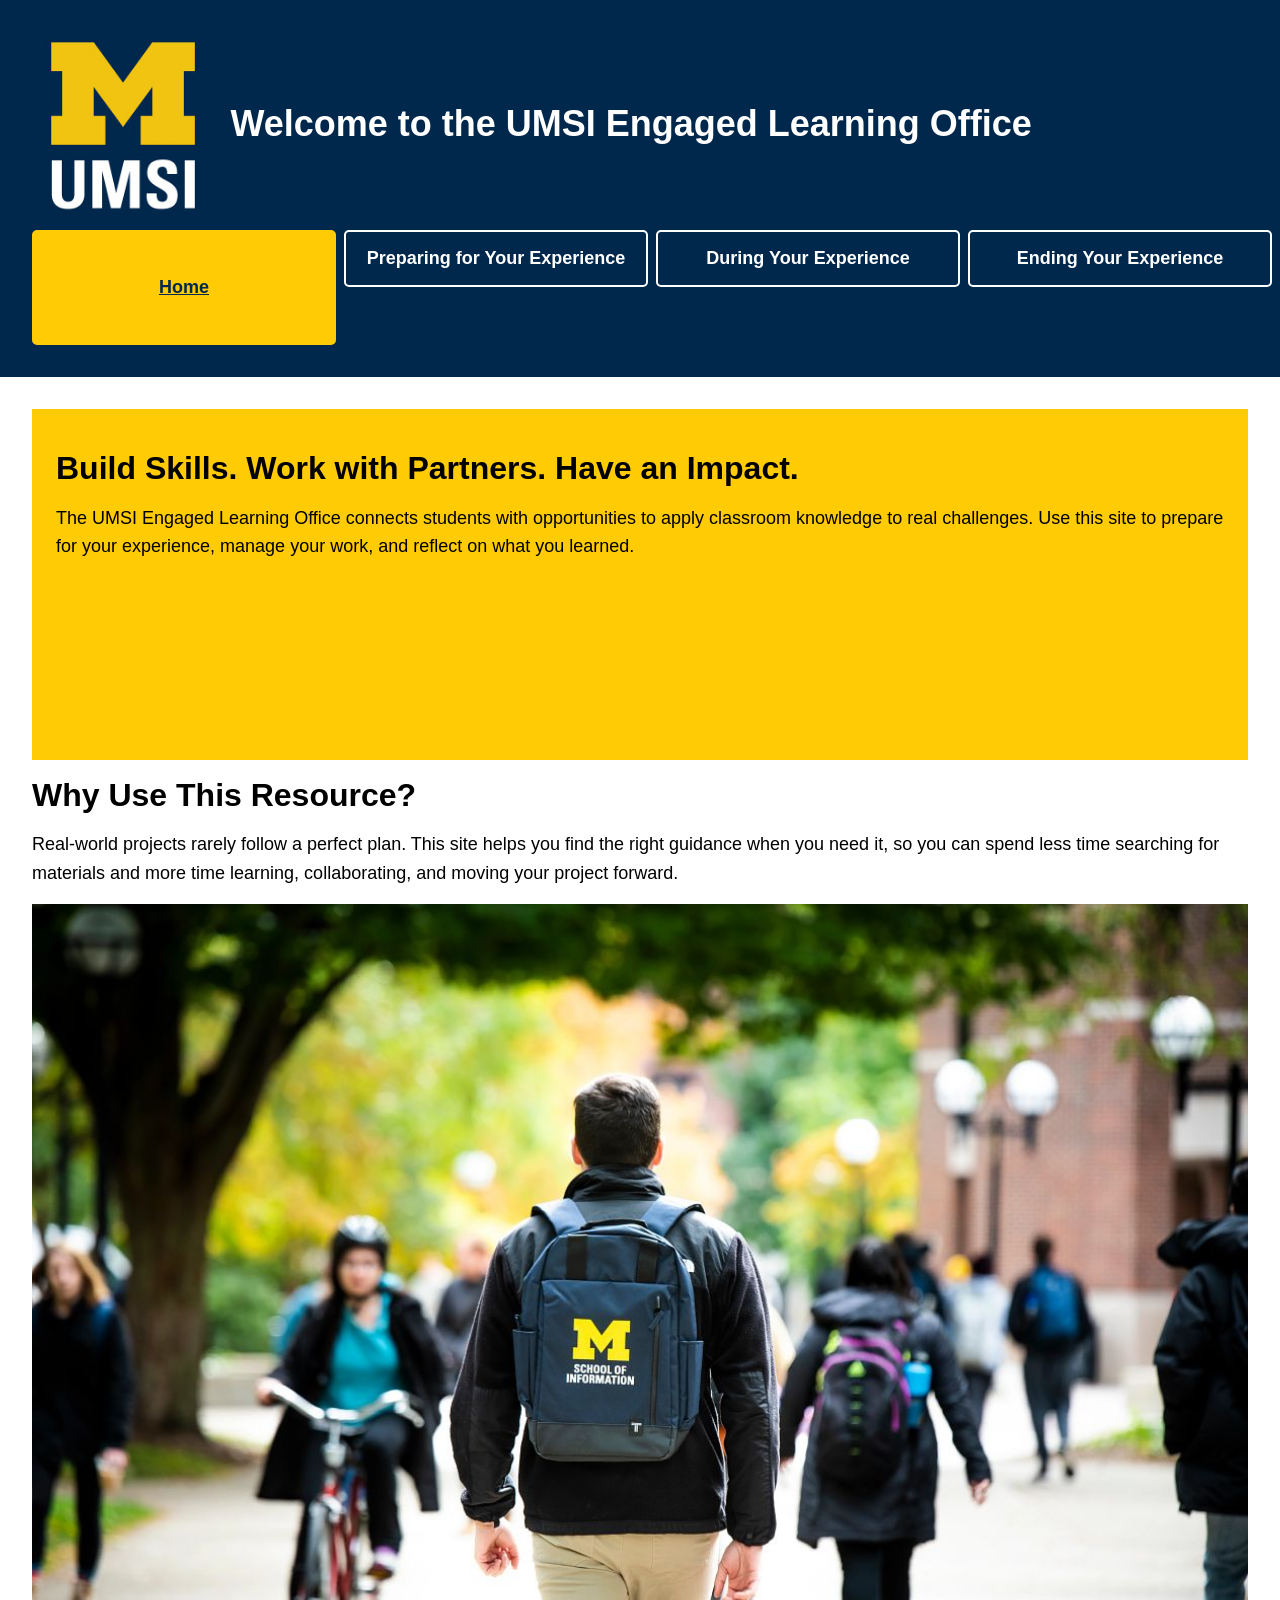
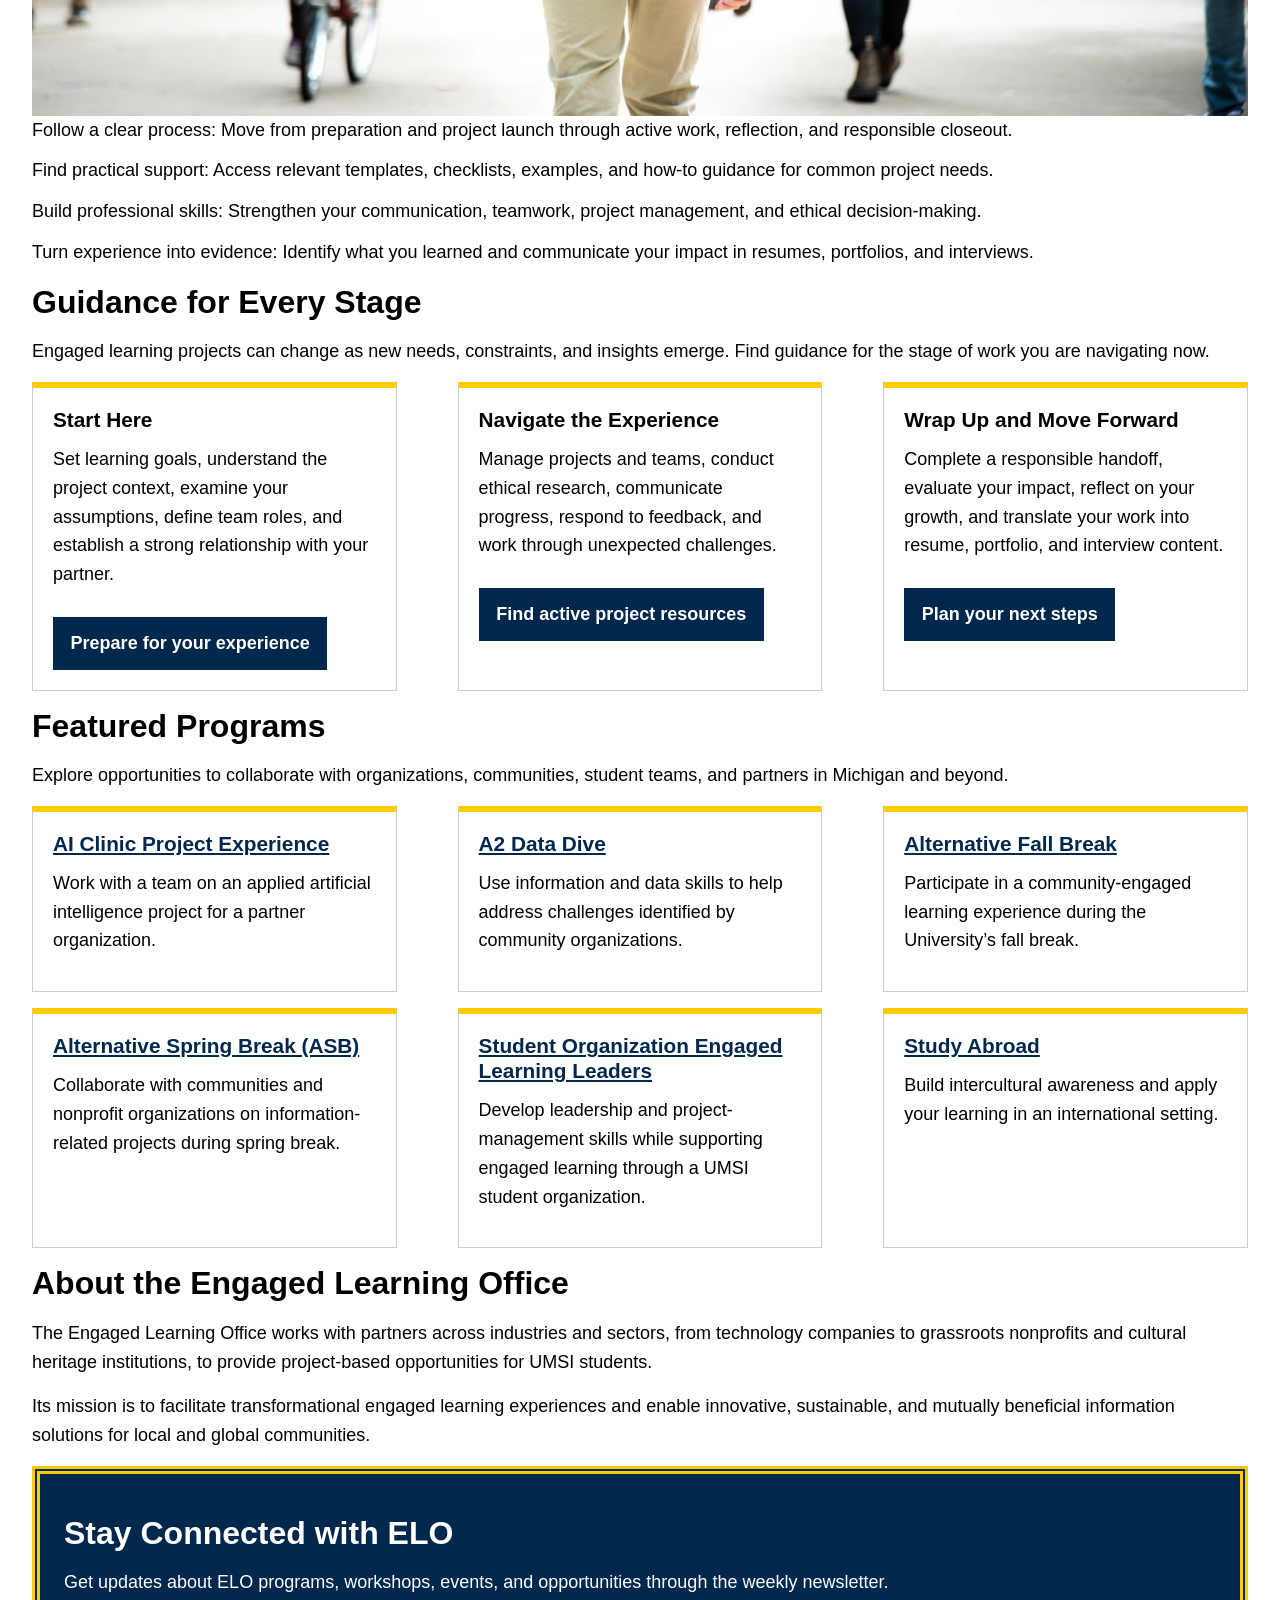
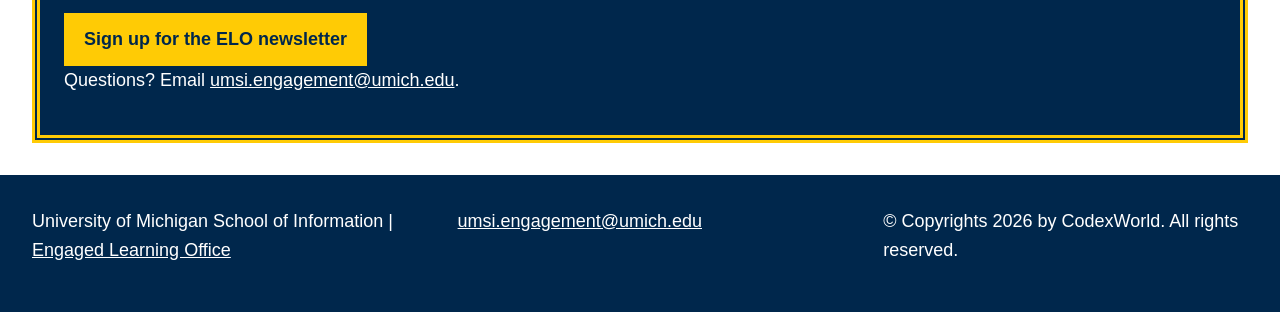
<file: index.html>
<!DOCTYPE html>
<html lang="en">
<head>
    <meta charset="UTF-8">
    <meta name="viewport" content="width=device-width, initial-scale=1.0">
    <title>Welcome to the UMSI Engaged Learning Office | UMSI</title>
    <meta name="description" content="Resources to prepare for, manage, and reflect on your UMSI engaged learning experience.">
    <link rel="stylesheet" href="css/html5reset.css">
    <link rel="stylesheet" href="css/style.css">

</head>
<body>

    <header>
    <a class="skip-link" href="#main">Skip to Main Content</a>
    <img class="logo" src="images/UMSI_signature_vertical_informal_solidblue.jpg" alt="University of Michigan School of Information (UMSI) logo" width="400" height="400">
    <nav aria-label="Main navigation">
      <ul>
        <li><a href="index.html" class="active">Home</a></li>
        <li><a href="prep.html">Preparing for Your Experience</a></li>
        <li><a href="during.html">During Your Experience</a></li>
        <li><a href="ending.html">Ending Your Experience</a></li>
      </ul>
    </nav>
    <h1>Welcome to the UMSI Engaged Learning Office</h1>
  </header>
    <main id="main" tabindex="-1">
<section class="hero">
      <h2>Build Skills. Work with Partners. Have an Impact.</h2>
      <p>
       The UMSI Engaged Learning Office connects students with opportunities to apply classroom knowledge to real challenges. Use this site to prepare for your experience, manage your work, and reflect on what you learned.
      </p>

      <iframe src="https://www.youtube.com/embed/81ZO9RfIJEQ?si=tBp82YWZMl1u7CVS" title="YouTube video player" allow="accelerometer; autoplay; clipboard-write; encrypted-media; gyroscope; picture-in-picture; web-share" referrerpolicy="strict-origin-when-cross-origin" allowfullscreen></iframe>
         <!-- Note: this iframe might cause an Axe ARIA error - that's not on you that's on YouTube! -->
    </section>

<section>
    <h2>Why Use This Resource?</h2>

    <p>Real-world projects rarely follow a perfect plan. This site helps you find the right guidance when you need it, so you can spend less time searching for materials and more time learning, collaborating, and moving your project forward.</p>
    <div class="zoom">
    <img src="images/UMSI_CampusFall_UMSIBackpack_02.jpg" alt="A student wearing a UMSI backpack walks down a tree-lined campus path in fall.">
    </div>
    <ul>
        <li><strong>Follow a clear process:</strong> Move from preparation and project launch through active work, reflection, and responsible closeout.</li>
        <li><strong>Find practical support:</strong> Access relevant templates, checklists, examples, and how-to guidance for common project needs.</li>
        <li><strong>Build professional skills:</strong> Strengthen your communication, teamwork, project management, and ethical decision-making.</li>
        <li><strong>Turn experience into evidence:</strong> Identify what you learned and communicate your impact in resumes, portfolios, and interviews.</li>
    </ul>
</section>

 <section>
    <h2>Guidance for Every Stage</h2>
    <p>Engaged learning projects can change as new needs, constraints, and insights emerge. Find guidance for the stage of work you are navigating <strong>now.</strong></p>
    <div class="card-grid">
<article>
      <h3>Start Here</h3>
      <p>Set learning goals, understand the project context, examine your assumptions, define team roles, and establish a strong relationship with your partner.</p>
      <a class="button" href="prep.html">Prepare for your experience</a>
    </article>

    <article>
      <h3>Navigate the Experience</h3>
      <p>Manage projects and teams, conduct ethical research, communicate progress, respond to feedback, and work through unexpected challenges.</p>
      <a class="button" href="during.html">Find active project resources</a>
    </article>

    <article>
      <h3>Wrap Up and Move Forward</h3>
      <p>Complete a responsible handoff, evaluate your impact, reflect on your growth, and translate your work into resume, portfolio, and interview content.</p>
      <a class="button" href="ending.html">Plan your next steps</a>
    </article>
</div>
</section>

   <section>
    <h2>Featured Programs</h2>
    <p>Explore opportunities to collaborate with organizations, communities, student teams, and partners in Michigan and beyond.</p>
    <div class="card-grid card-grid-compact">
<article>
    <h3><a href="https://mcompass.umich.edu/_portal/tds-program-brochure?programid=12810">AI Clinic Project Experience</a></h3>
    <p>Work with a team on an applied artificial intelligence project for a partner organization.</p>
    </article>

    <article>
    <h3><a href="https://mcompass.umich.edu/_portal/tds-program-brochure?programid=12556">A2 Data Dive</a></h3>
    <p>Use information and data skills to help address challenges identified by community organizations.</p>
    </article>

     <article>
      <h3><a href="https://mcompass.umich.edu/_portal/tds-program-brochure?programid=11297">Alternative Fall Break</a></h3>
      <p>Participate in a community-engaged learning experience during the University’s fall break.</p>
    </article>

    <article>
      <h3><a href="https://mcompass.umich.edu/_portal/tds-program-brochure?programid=10621">Alternative Spring Break (ASB)</a></h3>
       <p>Collaborate with communities and nonprofit organizations on information-related projects during spring break.</p>
    </article>

    <article>
      <h3><a href="https://mcompass.umich.edu/_portal/tds-program-brochure?programid=12294">Student Organization Engaged Learning Leaders</a></h3>
       <p>Develop leadership and project-management skills while supporting engaged learning through a UMSI student organization.</p>
    </article>

    <article>
      <h3><a href="https://www.si.umich.edu/student-life/study-abroad">Study Abroad</a></h3>
      <p>Build intercultural awareness and apply your learning in an international setting. </p>
    </article>
</div>
</section>
  <section>
    <h2>About the Engaged Learning Office</h2>
    <p>The Engaged Learning Office works with partners across industries and sectors, from technology companies to grassroots nonprofits and cultural heritage institutions, to provide project-based opportunities for UMSI students.</p>
    <p>Its mission is to facilitate transformational engaged learning experiences and enable innovative, sustainable, and mutually beneficial information solutions for local and global communities.</p>
  </section>
  <aside>
    <h2>Stay Connected with ELO</h2>
    <p>Get updates about ELO programs, workshops, events, and opportunities through the weekly newsletter.</p>
    <div>
       <a href="https://umsi.info/elo-newsletter">Sign up for the ELO newsletter</a>
    </div>
    <p>Questions? Email <a href="mailto:umsi.engagement@umich.edu">umsi.engagement@umich.edu</a>.</p>
  </aside>


        <!-- Content taken & modified from UMGPT with the prompt, "Write me a webpage of intro content to help meet the following requirements - this is for the home page": and then pasted in the client objectives & project requirements"
        UMGPT. (2026). UMGPT ( GPT-5.6 Sol September 7th version) [Large language model]. -->
    </main>
    <footer>
    <p>University of Michigan School of Information | <a href="https://www.si.umich.edu/programs/engaged-learning/about-engaged-learning-office">Engaged Learning Office</a></p>
    <address>
      <a href="mailto:umsi.engagement@umich.edu">umsi.engagement@umich.edu</a>
    </address> 
    <p>© Copyrights <span id="year"></span> by CodexWorld. All rights reserved.</p>
<script>
  document.querySelector("#year").innerHTML = new Date().getFullYear();
</script>
</body>
</html>
</file>
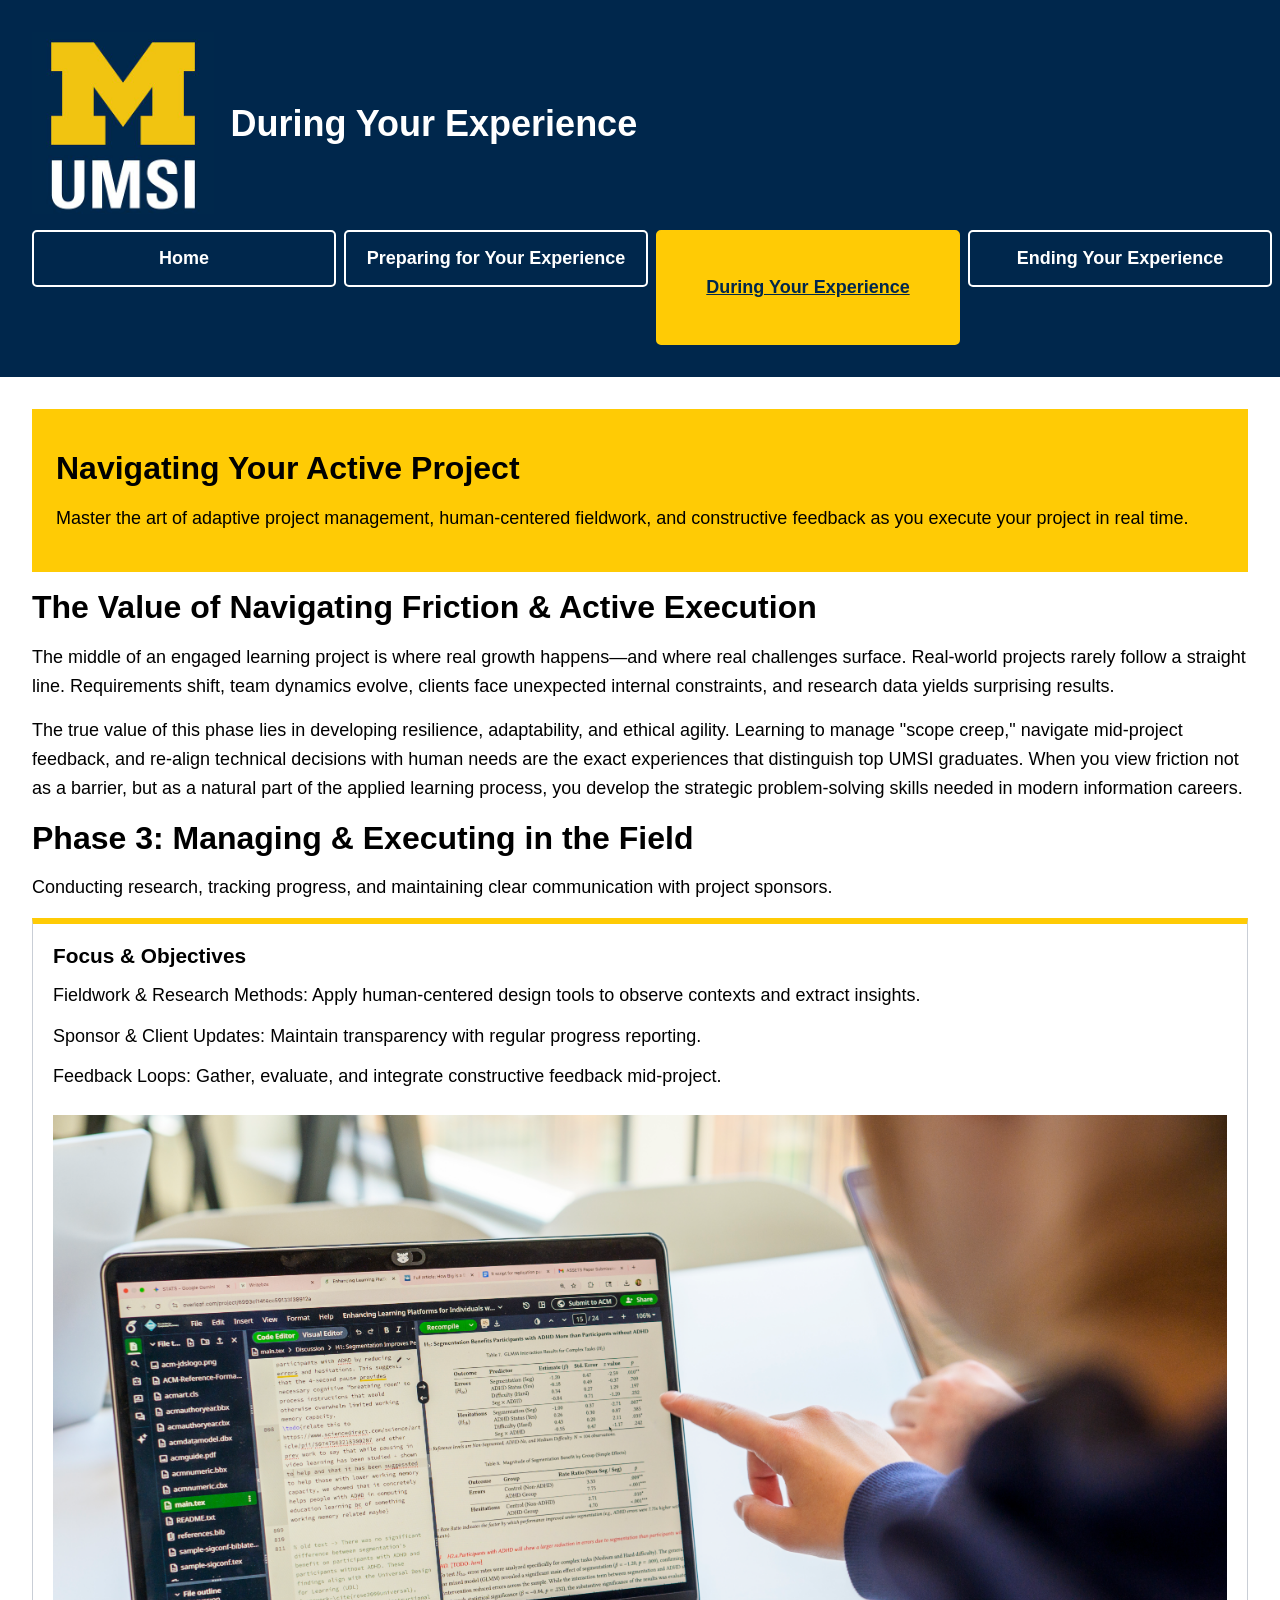
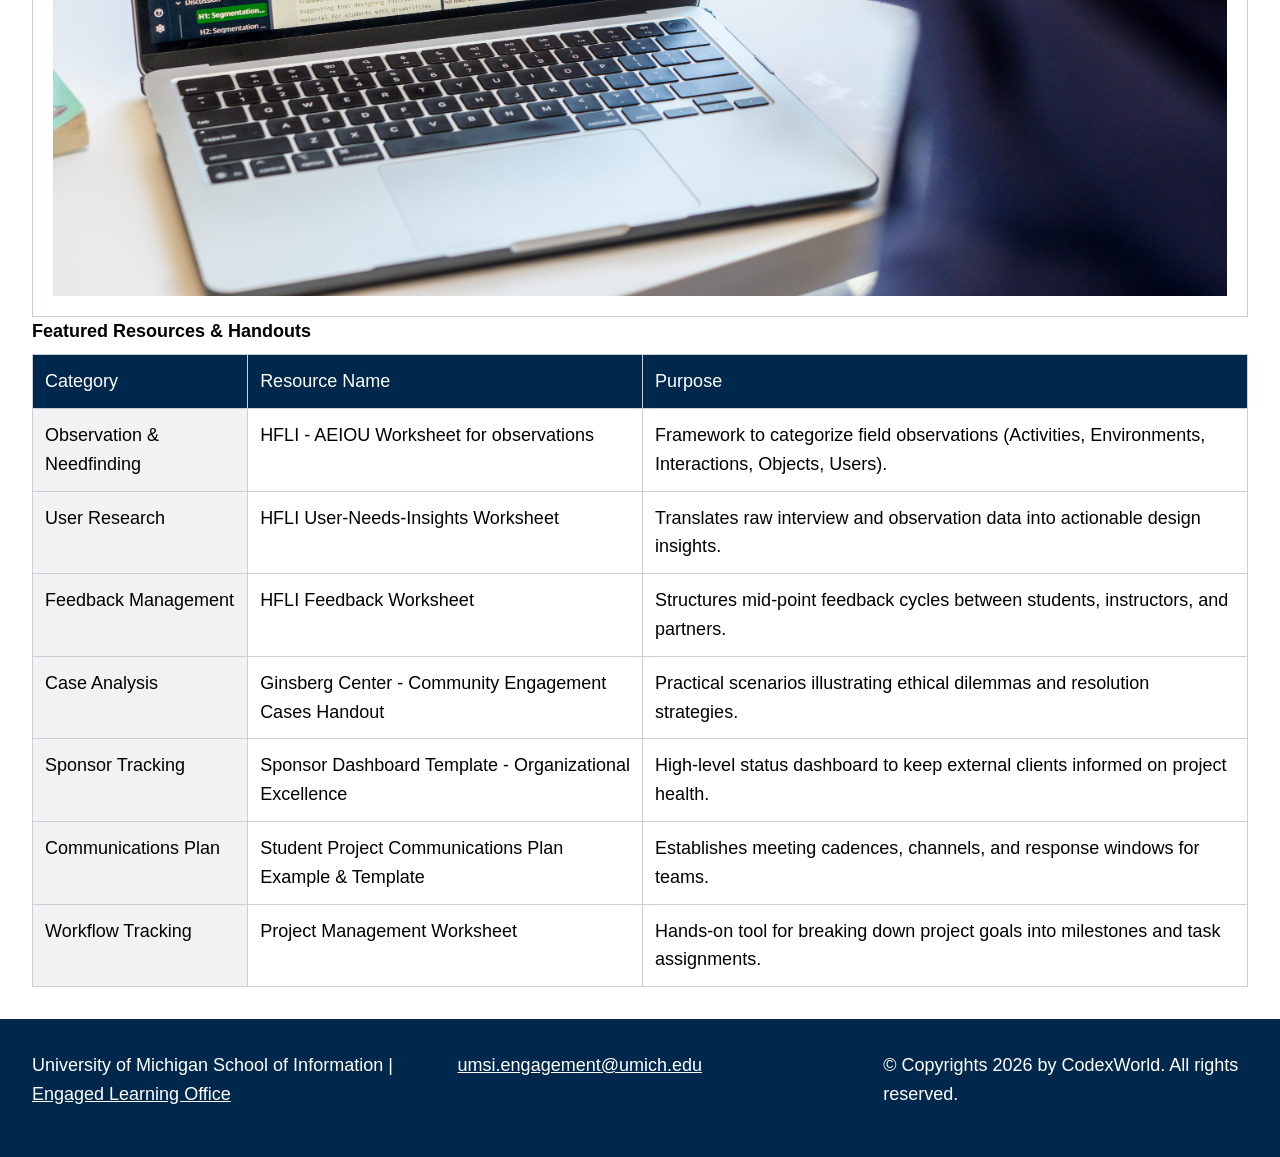
<file: during.html>
<!DOCTYPE html>
<html lang="en">
<head>
    <meta charset="UTF-8">
    <meta name="viewport" content="width=device-width, initial-scale=1.0">
    <title>During Your Experience | UMSI Engaged Learning</title>
    <meta name="description" content="Resources for fieldwork, sponsor updates, and feedback while your engaged learning project is underway.">
    <link rel="stylesheet" href="css/html5reset.css">
    <link rel="stylesheet" href="css/style.css">
    <!-- Markup adapted from the ELO content document/starter files; edited with assistance from Claude (Anthropic, 2026). Styles are in css/style.css. -->
</head>
<body>

    <header>
    <a class="skip-link" href="#main">Skip to Main Content</a>
    <img class="logo" src="images/UMSI_signature_vertical_informal_solidblue.jpg" alt="University of Michigan School of Information (UMSI) logo" width="400" height="400">
    <nav aria-label="Main navigation">
      <ul>
        <li><a href="index.html">Home</a></li>
        <li><a href="prep.html">Preparing for Your Experience</a></li>
        <li><a href="during.html" class="active">During Your Experience</a></li>
        <li><a href="ending.html">Ending Your Experience</a></li>
      </ul>
    </nav>
    <h1>During Your Experience</h1>
  </header>
<main id="main" tabindex="-1">
<section class="hero">
    <h2>Navigating Your Active Project</h2>
    <p>Master the art of adaptive project management, human-centered fieldwork, and constructive feedback as you execute your project in real time.</p>
</section> 
<section>
    <h2>The Value of Navigating Friction & Active Execution</h2>
    <p>The middle of an engaged learning project is where real growth happens—and where real challenges surface. Real-world projects rarely follow a straight line. Requirements shift, team dynamics evolve, clients face unexpected internal constraints, and research data yields surprising results.</p>
    <p>The true value of this phase lies in developing <strong>resilience, adaptability, and ethical agility</strong>. Learning to manage "scope creep," navigate mid-project feedback, and re-align technical decisions with human needs are the exact experiences that distinguish top UMSI graduates. When you view friction not as a barrier, but as a natural part of the applied learning process, you develop the strategic problem-solving skills needed in modern information careers.</p>
</section> 
<section>
    <h2>Phase 3: Managing & Executing in the Field</h2>
    <p><em>Conducting research, tracking progress, and maintaining clear communication with project sponsors.</em></p> 
    <div class="card-grid single-card">
        <article>
            <h3>Focus & Objectives</h3>
            <ul>
                <li><strong>Fieldwork & Research Methods:</strong> Apply human-centered design tools to observe contexts and extract insights.</li>
                <li><strong>Sponsor & Client Updates:</strong> Maintain transparency with regular progress reporting.</li>
                <li><strong>Feedback Loops:</strong> Gather, evaluate, and integrate constructive feedback mid-project.</li>
            </ul> 
            <img src="images/UMSI_ViewbookPHD2026_07.jpg" alt="A student points to a research paper on a laptop screen while reviewing feedback.">
        </article>
    </div>

    <div class="table-wrap" role="region" aria-label="Featured resources and handouts table" tabindex="0">
        <table>
            <caption>Featured Resources & Handouts</caption> 
            <thead>
                <tr>
                    <th scope="col">Category</th> 
                    <th scope="col">Resource Name</th>
                    <th scope="col">Purpose</th>
                </tr>
            </thead> 
            <tbody>
                <tr>
                    <th scope="row">Observation & Needfinding</th> 
                    <td>HFLI - AEIOU Worksheet for observations</td> 
                    <td>Framework to categorize field observations (Activities, Environments, Interactions, Objects, Users).</td>
                </tr> 
                <tr>
                    <th scope="row">User Research</th>
                    <td>HFLI User-Needs-Insights Worksheet</td>
                    <td>Translates raw interview and observation data into actionable design insights.</td>
                </tr>
                <tr> 
                    <th scope="row">Feedback Management</th>
                    <td>HFLI Feedback Worksheet</td>
                    <td>Structures mid-point feedback cycles between students, instructors, and partners.</td>
                </tr> 
                <tr>
                    <th scope="row">Case Analysis</th>
                    <td>Ginsberg Center - Community Engagement Cases Handout</td>
                    <td>Practical scenarios illustrating ethical dilemmas and resolution strategies.</td>
                </tr>  
                <tr>
                    <th scope="row">Sponsor Tracking</th>
                    <td>Sponsor Dashboard Template - Organizational Excellence</td>
                    <td>High-level status dashboard to keep external clients informed on project health.</td>
                </tr> 
                <tr>
                    <th scope="row">Communications Plan</th>
                    <td>Student Project Communications Plan Example & Template</td>
                    <td>Establishes meeting cadences, channels, and response windows for teams.</td>
                </tr> 
                <tr>
                    <th scope="row">Workflow Tracking</th> 
                    <td>Project Management Worksheet</td> 
                    <td>Hands-on tool for breaking down project goals into milestones and task assignments.</td>
                </tr>
            </tbody>
        </table>
    </div>
</section>
</main>
<footer>
    <p>University of Michigan School of Information | <a href="https://www.si.umich.edu/programs/engaged-learning/about-engaged-learning-office">Engaged Learning Office</a></p>
    <address>
      <a href="mailto:umsi.engagement@umich.edu">umsi.engagement@umich.edu</a>
    </address>
    <p>© Copyrights <span id="year"></span> by CodexWorld. All rights reserved.</p>
  </footer>
<script>
  document.querySelector("#year").innerHTML = new Date().getFullYear();
</script>
    
</body>
</html>
</file>
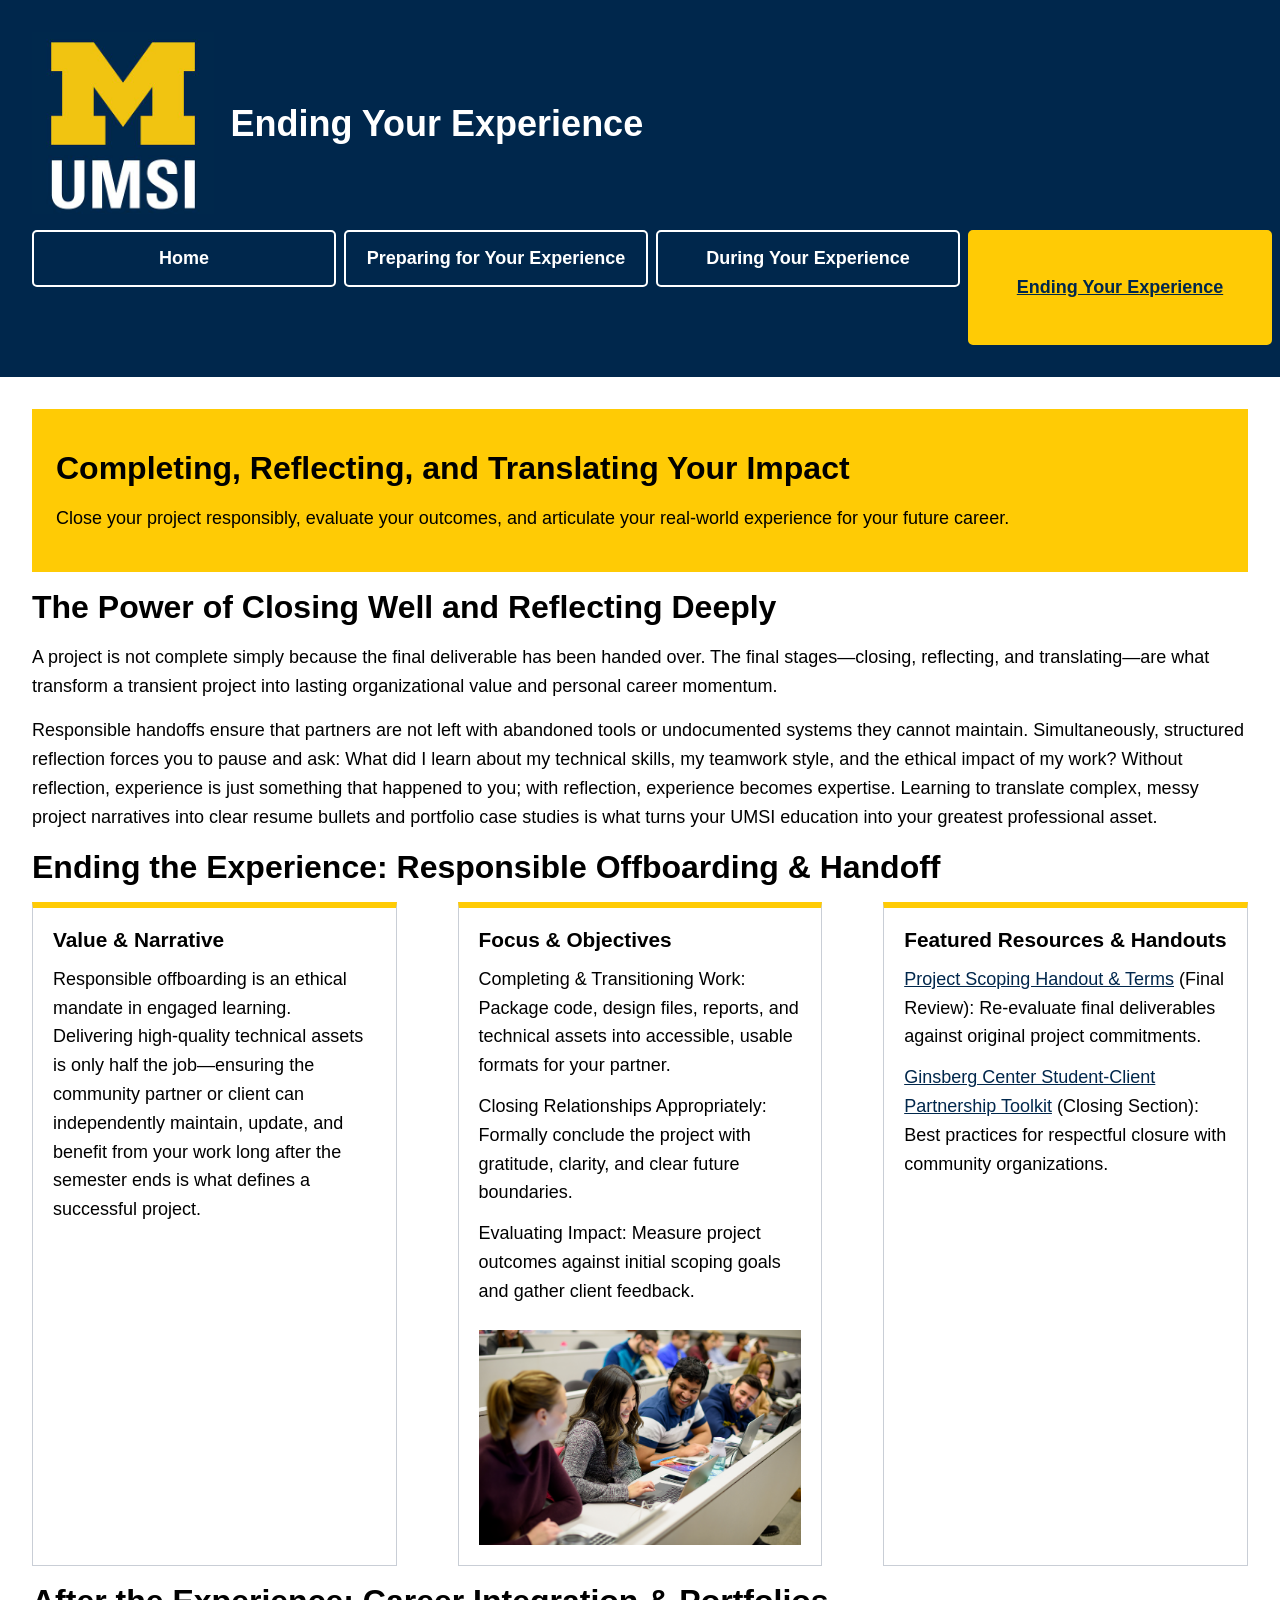
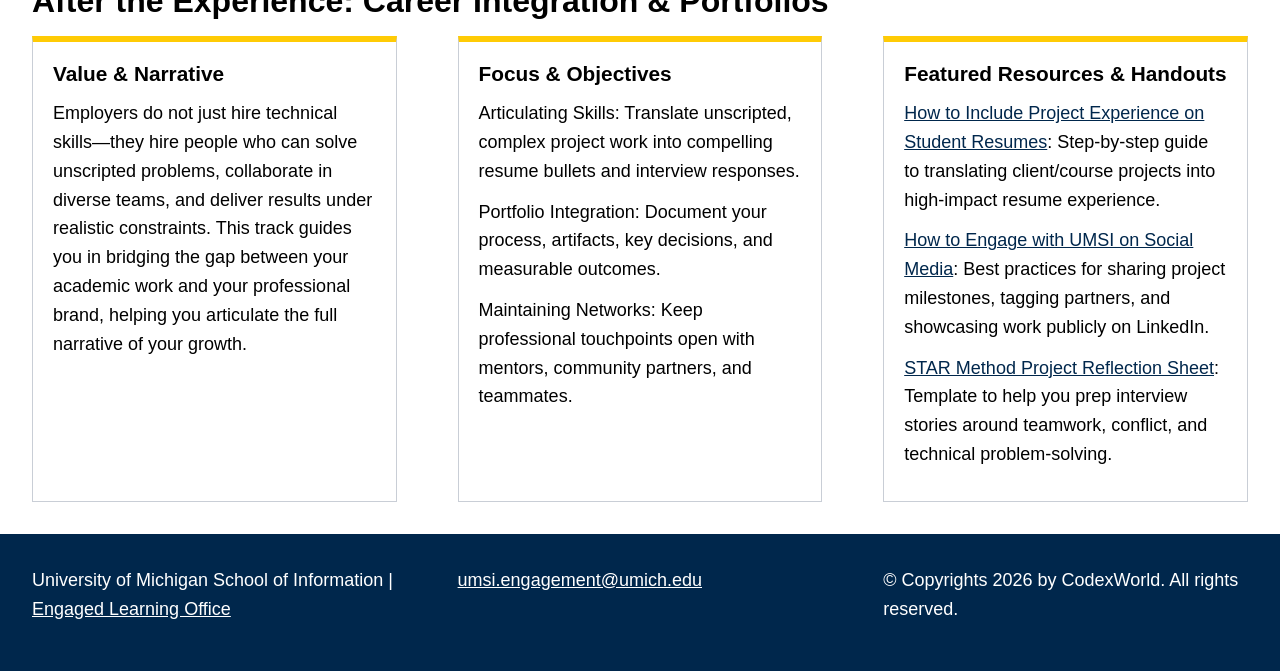
<file: ending.html>
<!DOCTYPE html>
<html lang="en">
<head>
    <meta charset="UTF-8">
    <meta name="viewport" content="width=device-width, initial-scale=1.0">
    <title>Ending Your Experience | UMSI Engaged Learning</title>
    <meta name="description" content="Close your project responsibly and turn your experience into resume, portfolio, and interview content.">
    <link rel="stylesheet" href="css/html5reset.css">
    <link rel="stylesheet" href="css/style.css">
    <!-- Markup adapted from the ELO content document/starter files; edited with assistance from Claude (Anthropic, 2026). Styles are in css/style.css. -->
</head>
<body>

    <header>
    <a class="skip-link" href="#main">Skip to Main Content</a>
    <img class="logo" src="images/UMSI_signature_vertical_informal_solidblue.jpg" alt="University of Michigan School of Information (UMSI) logo" width="400" height="400">
    <nav aria-label="Main navigation">
      <ul>
        <li><a href="index.html">Home</a></li>
        <li><a href="prep.html">Preparing for Your Experience</a></li>
        <li><a href="during.html">During Your Experience</a></li>
        <li><a href="ending.html" class="active">Ending Your Experience</a></li>
      </ul>
    </nav>
    <h1>Ending Your Experience</h1>
  </header>
<main id="main" tabindex="-1">
<section class="hero">
<h2>Completing, Reflecting, and Translating Your Impact</h2>
    <p>Close your project responsibly, evaluate your outcomes, and articulate your real-world experience for your future career.</p>
</section> 
<section>
    <h2>The Power of Closing Well and Reflecting Deeply</h2> 
    <p>A project is not complete simply because the final deliverable has been handed over. The final stages—closing, reflecting, and translating—are what transform a transient project into <strong>lasting organizational value and personal career momentum.</strong></p>
    <p>Responsible handoffs ensure that partners are not left with abandoned tools or undocumented systems they cannot maintain. Simultaneously, structured reflection forces you to pause and ask: What did I learn about my technical skills, my teamwork style, and the ethical impact of my work? Without reflection, experience is just something that happened to you; with reflection, experience becomes expertise. Learning to translate complex, messy project narratives into clear resume bullets and portfolio case studies is what turns your UMSI education into your greatest professional asset.</p>
    </section> 
<section>
    <h2>Ending the Experience: Responsible Offboarding & Handoff</h2>
   
    <div class="card-grid">
<article>
    <h3>Value & Narrative</h3>
    <p>Responsible offboarding is an ethical mandate in engaged learning. Delivering high-quality technical assets is only half the job—ensuring the community partner or client can independently maintain, update, and benefit from your work long after the semester ends is what defines a successful project.</p>
    </article>
    <article>
    <h3>Focus & Objectives</h3>
    <ul>
        <li><strong>Completing & Transitioning Work:</strong> Package code, design files, reports, and technical assets into accessible, usable formats for your partner.</li>
        <li><strong>Closing Relationships Appropriately:</strong> Formally conclude the project with gratitude, clarity, and clear future boundaries.</li>
        <li><strong>Evaluating Impact:</strong> Measure project outcomes against initial scoping goals and gather client feedback.</li>
    </ul> 
        <img src="images/UMSI_SI662_MHI_CLASSROOM_02.jpg" alt="UMSI students laugh together over laptops in a classroom.">
    </article> 
    <article>
        <h3>Featured Resources & Handouts</h3>
        <ul>
            <li><a href="https://docs.google.com/document/d/1TrEDolwmOIlXgYgAP9VvlOGoYOwFfe6KxzZOgZSVYVw/edit?tab=t.0#heading=h.f7ugddg0fhht">Project Scoping Handout & Terms</a> <strong>(Final Review)</strong>: Re-evaluate final deliverables against original project commitments.</li>
            <li><a href="https://ginsberg.umich.edu/article/campus-community-partnerships-toolkit">Ginsberg Center Student-Client Partnership Toolkit</a> <strong>(Closing Section)</strong>: Best practices for respectful closure with community organizations.</li>
        </ul>
    </article>
</div>
</section>
    <section> 
        <h2>After the Experience: Career Integration & Portfolios</h2> 
    <div class="card-grid">
<article>
        <h3>Value & Narrative</h3>
        <p>Employers do not just hire technical skills—they hire people who can solve unscripted problems, collaborate in diverse teams, and deliver results under realistic constraints. This track guides you in bridging the gap between your academic work and your professional brand, helping you articulate the full narrative of your growth.</p>
    </article>
    <article>
        <h3>Focus & Objectives</h3>
        <ul>
            <li><strong>Articulating Skills: </strong> Translate unscripted, complex project work into compelling resume bullets and interview responses.</li>
            <li><strong>Portfolio Integration:</strong> Document your process, artifacts, key decisions, and measurable outcomes.</li>
            <li><strong>Maintaining Networks:</strong> Keep professional touchpoints open with mentors, community partners, and teammates.</li>
        </ul>
    </article>    
    <article>
        <h3>Featured Resources & Handouts</h3>
        <ul>
            <li><a href="https://docs.google.com/document/d/1mjyX6jgqXFrY7SFYaA3J2cTh1ZnHH0FKF5aUKfXzXKo/edit?tab=t.0">How to Include Project Experience on Student Resumes</a>: Step-by-step guide to translating client/course projects into high-impact resume experience.</li>
            <li><a href="https://docs.google.com/document/d/1jwQg_Y4jECLPHqcyOtJtDTK5x-68KstexfPbh6jXHnA/edit?tab=t.0">How to Engage with UMSI on Social Media</a>: Best practices for sharing project milestones, tagging partners, and showcasing work publicly on LinkedIn.</li>
            <li><a href="https://cdn.uconnectlabs.com/wp-content/uploads/sites/312/2024/05/STARMethodCheatSheet.pdf">STAR Method Project Reflection Sheet</a>: Template to help you prep interview stories around teamwork, conflict, and technical problem-solving.</li>
        </ul>
    </article>
</div>
</section>

</main>
<footer>
    <p>University of Michigan School of Information | <a href="https://www.si.umich.edu/programs/engaged-learning/about-engaged-learning-office">Engaged Learning Office</a></p>
    <address>
      <a href="mailto:umsi.engagement@umich.edu">umsi.engagement@umich.edu</a>
    </address>
    <p>© Copyrights <span id="year"></span> by CodexWorld. All rights reserved.</p>
  </footer> 
<script>
  document.querySelector("#year").innerHTML = new Date().getFullYear();
</script>

</body>
</html>
</file>
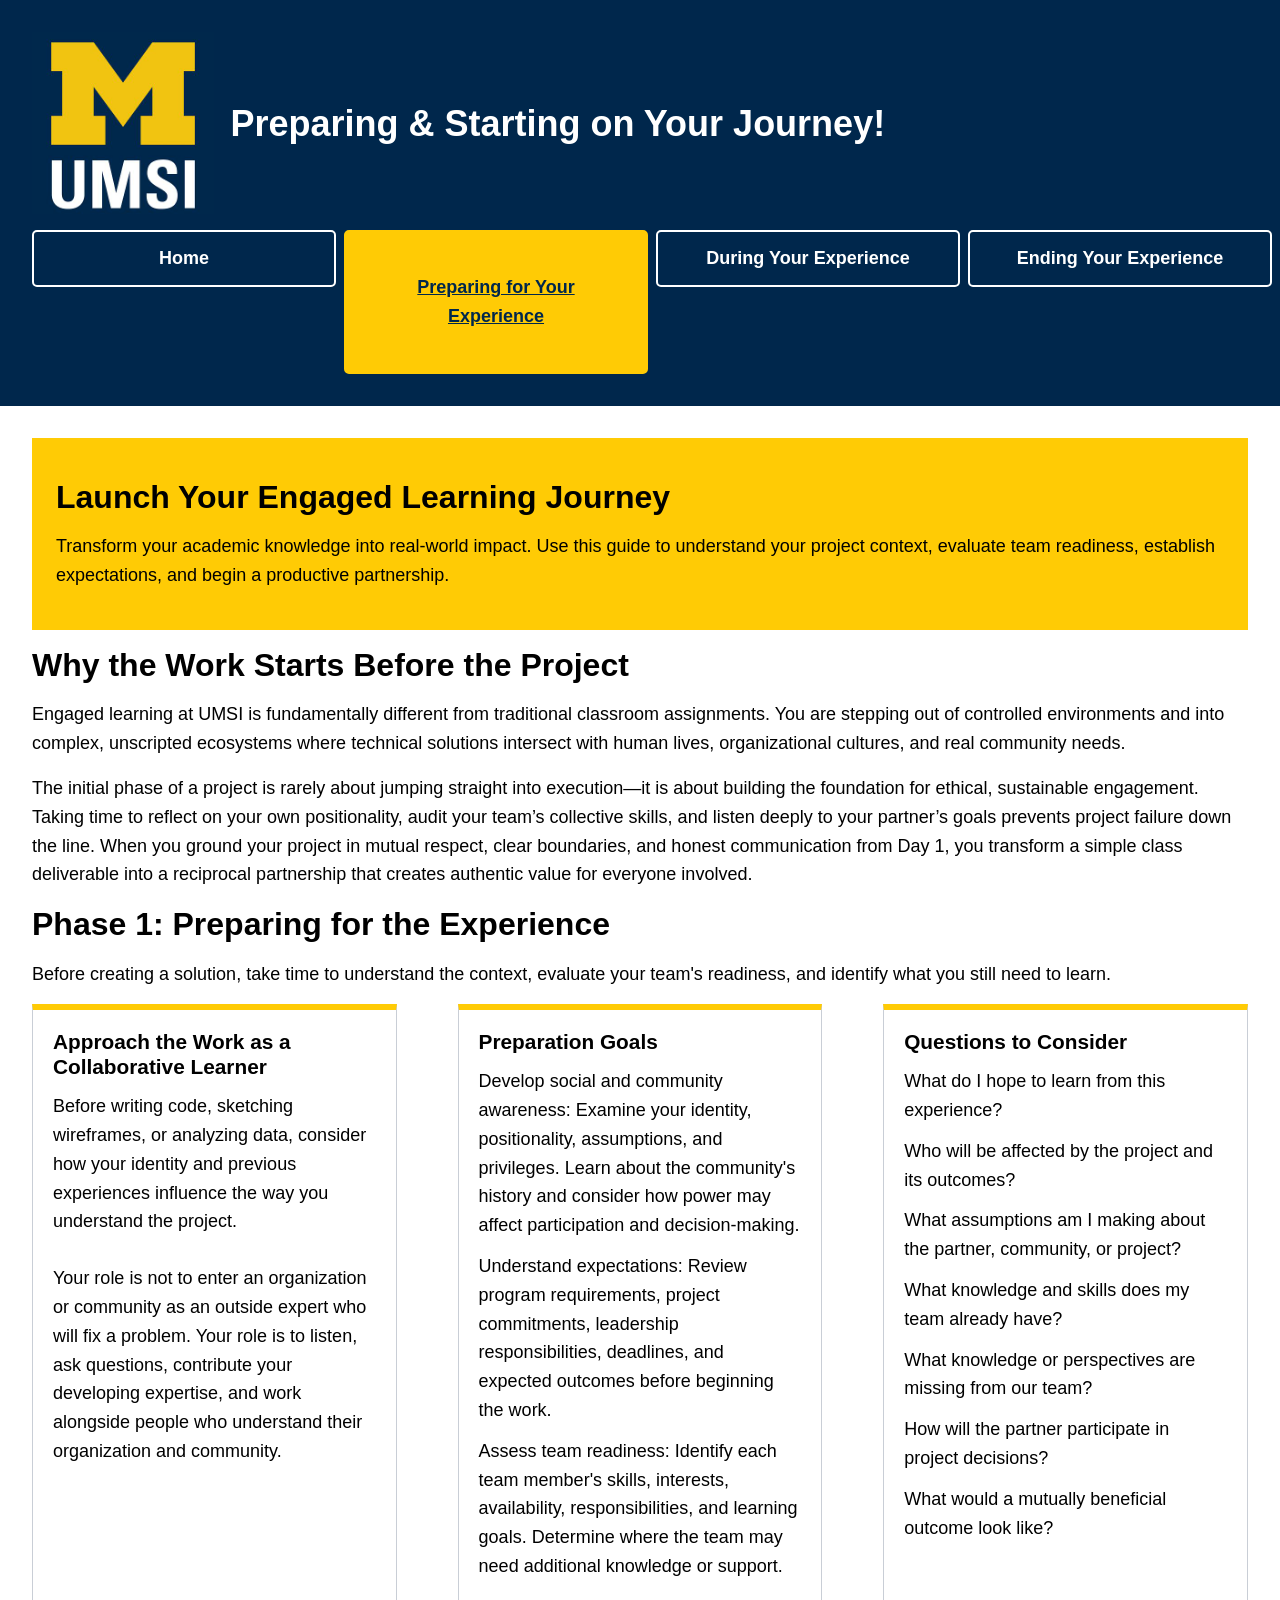
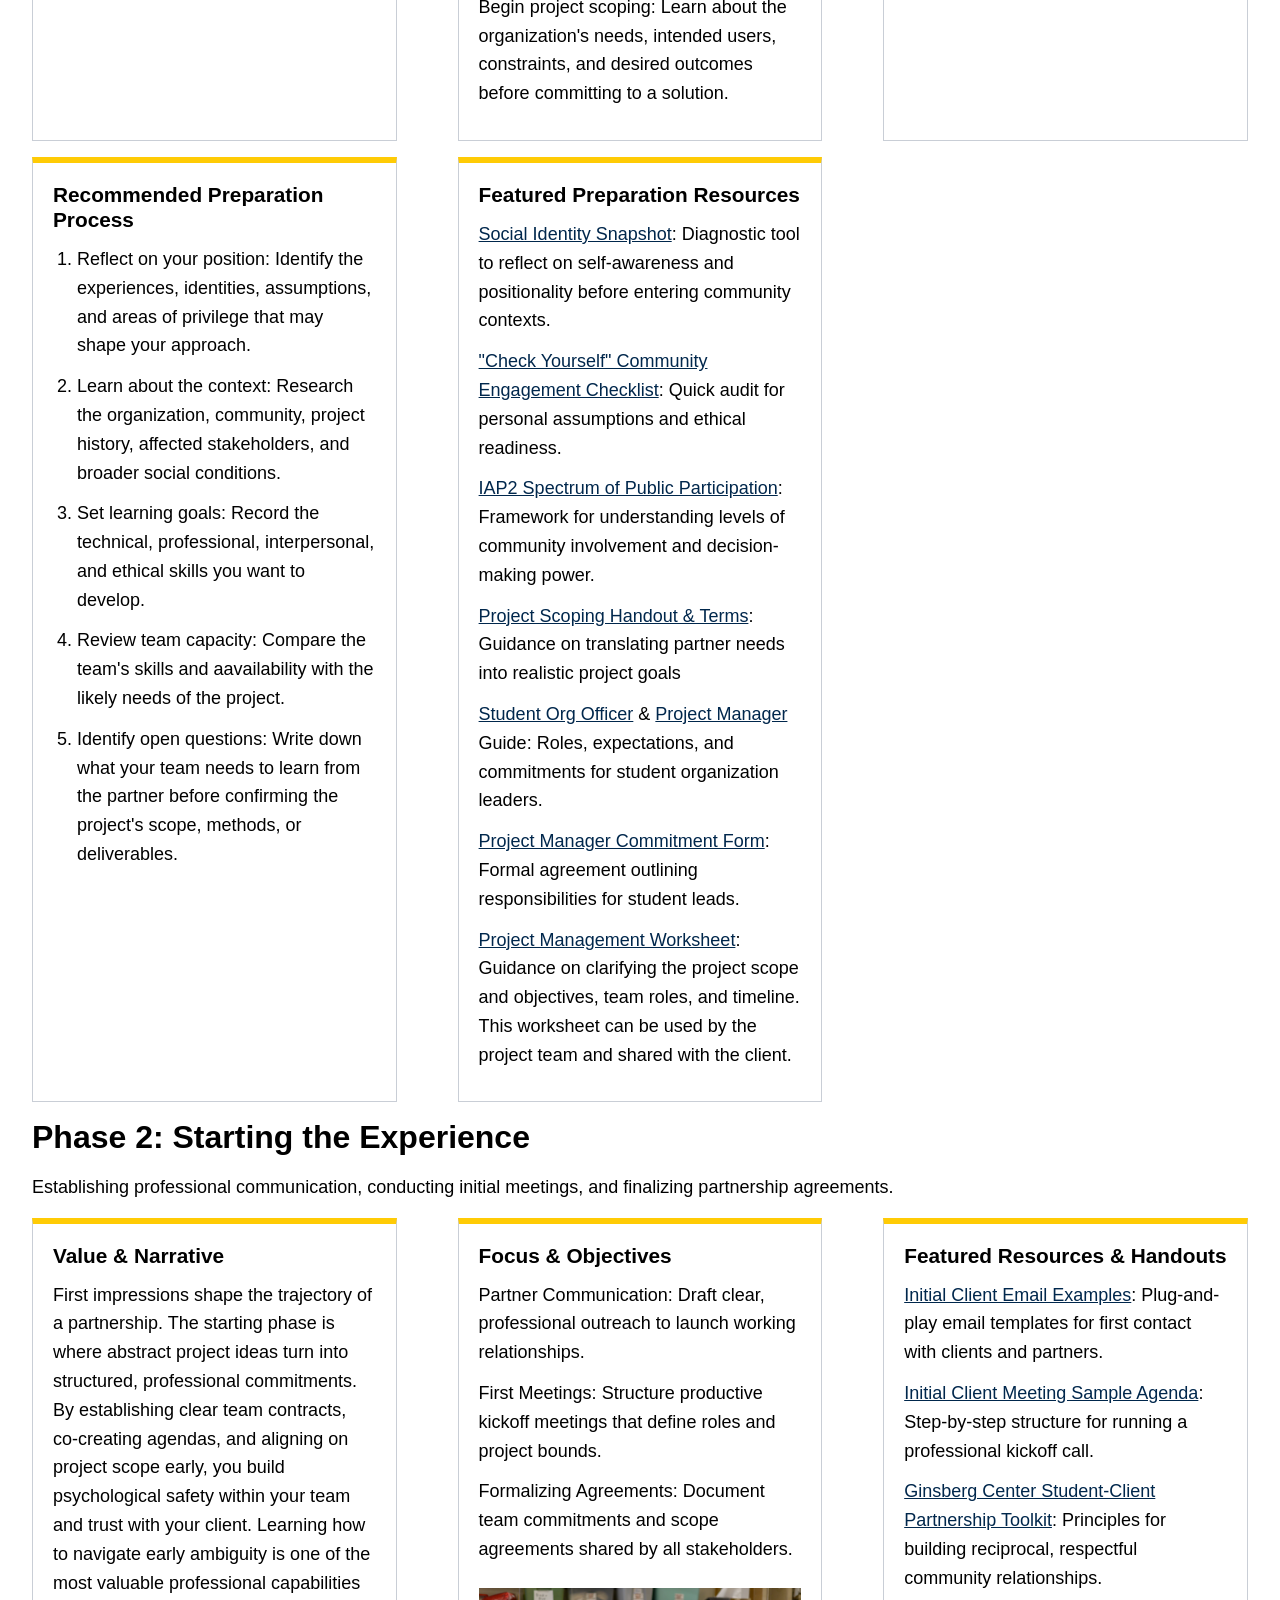
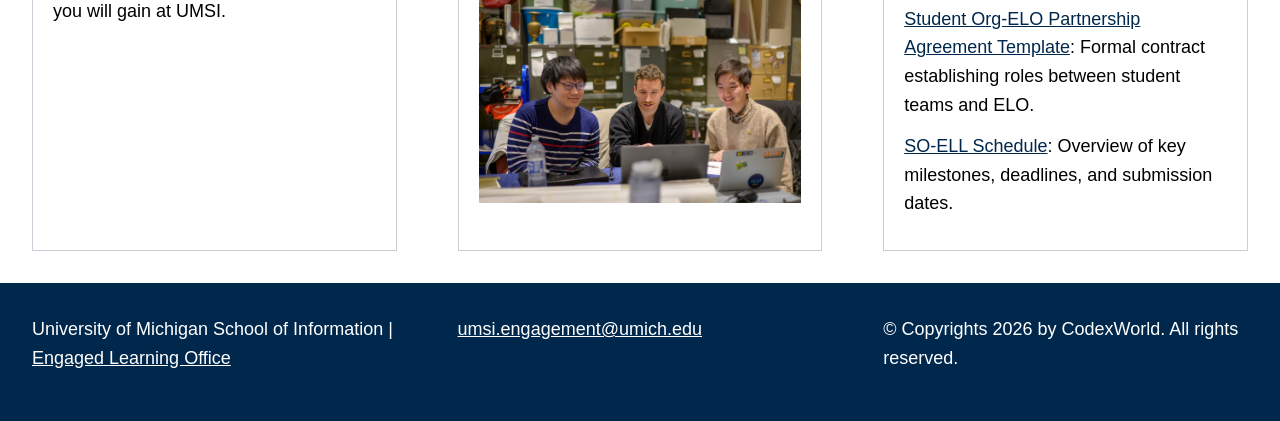
<file: prep.html>
<!DOCTYPE html>
<html lang="en">
<head>
    <meta charset="UTF-8">
    <meta name="viewport" content="width=device-width, initial-scale=1.0">
    <title>Preparing &amp; Starting on Your Journey | UMSI Engaged Learning</title>
    <meta name="description" content="Prepare for your engaged learning project: context, team readiness, and a strong start with your partner.">
    <link rel="stylesheet" href="css/html5reset.css">
    <link rel="stylesheet" href="css/style.css">
</head>
<body>

    <header>
    <a class="skip-link" href="#main">Skip to Main Content</a>
    <img class="logo" src="images/UMSI_signature_vertical_informal_solidblue.jpg" alt="University of Michigan School of Information (UMSI) logo" width="400" height="400">
    <nav aria-label="Main navigation">
      <ul>
        <li><a href="index.html">Home</a></li>
        <li><a href="prep.html" class="active">Preparing for Your Experience</a></li>
        <li><a href="during.html">During Your Experience</a></li>
        <li><a href="ending.html">Ending Your Experience</a></li>
      </ul>
    </nav>
    <h1>Preparing & Starting on Your Journey!</h1>
  </header>
<main id="main" tabindex="-1">
<section class="hero">
  <h2>Launch Your Engaged Learning Journey</h2>
  <p>Transform your academic knowledge into real-world impact. Use this guide to understand your project context, evaluate team readiness, establish expectations, and begin a productive partnership.</p>
</section>

<section>
  <h2>Why the Work Starts Before the Project</h2>
  <p>Engaged learning at UMSI is fundamentally different from traditional classroom assignments. You are stepping out of controlled environments and into complex, unscripted ecosystems where technical solutions intersect with human lives, organizational cultures, and real community needs.</p>
  <p>The initial phase of a project is rarely about jumping straight into execution—it is about building the foundation for ethical, sustainable engagement. Taking time to reflect on your own positionality, audit your team’s collective skills, and listen deeply to your partner’s goals prevents project failure down the line. When you ground your project in mutual respect, clear boundaries, and honest communication from Day 1, you transform a simple class deliverable into a reciprocal partnership that creates authentic value for everyone involved.</p>


</section>

<section>
  <h2>Phase 1: Preparing for the Experience</h2>
  <p>Before creating a solution, take time to understand the context, evaluate your team's readiness, and identify what you still need to learn.</p>
  <div class="card-grid">
<article>
    <h3>Approach the Work as a Collaborative Learner</h3>
    <p>Before writing code, sketching wireframes, or analyzing data, consider how your identity and previous experiences influence the way you understand the project.</p>
    <p>Your role is not to enter an organization or community as an outside expert who will fix a problem. Your role is to listen, ask questions, contribute your developing expertise, and work alongside people who understand their organization and community.</p>
  </article>

  <article>
    <h3>Preparation Goals</h3>
    <ul>
      <li><strong>Develop social and community awareness:</strong> Examine your identity, positionality, assumptions, and privileges. Learn about the community's history and consider how power may affect participation and decision-making.
      </li>
      <li><strong>Understand expectations:</strong> Review program requirements, project commitments, leadership responsibilities, deadlines, and expected outcomes before beginning the work.</li>
      <li><strong>Assess team readiness:</strong> Identify each team member's skills, interests, availability, responsibilities, and learning goals. Determine where the team may need additional knowledge or support.</li>
      <li><strong>Begin project scoping:</strong> Learn about the organization's needs, intended users, constraints, and desired outcomes before committing to a solution.
      </li>
    </ul>
  </article>

  <article>
    <h3>Questions to Consider</h3>
    <ul>
      <li>What do I hope to learn from this experience?</li>
      <li>Who will be affected by the project and its outcomes?</li>
      <li>What assumptions am I making about the partner, community, or project?</li>
      <li>What knowledge and skills does my team already have?</li>
      <li>What knowledge or perspectives are missing from our team?</li>
      <li>How will the partner participate in project decisions?</li>
      <li>What would a mutually beneficial outcome look like?</li>
    </ul>
  </article>

  <article>
    <h3>Recommended Preparation Process</h3>
    <ol>
      <li><strong>Reflect on your position:</strong> Identify the experiences, identities, assumptions, and areas of privilege that may shape your approach.</li>
      <li><strong>Learn about the context:</strong> Research the organization, community, project history, affected stakeholders, and broader social conditions.</li>
      <li><strong>Set learning goals:</strong> Record the technical, professional, interpersonal, and ethical skills you want to develop.</li>
      <li><strong>Review team capacity:</strong> Compare the team's skills and aavailability with the likely needs of the project. </li>
      <li><strong>Identify open questions:</strong> Write down what your team needs to learn from the partner before confirming the project's scope, methods, or deliverables.
      </li>
    </ol>
  </article>

  <article>
    <h3>Featured Preparation Resources</h3>
    <ul>
      <li><a href="https://sites.lsa.umich.edu/equitable-teaching/social-identity-snapshot">Social Identity Snapshot</a>: Diagnostic tool to reflect on self-awareness and positionality before entering community contexts.</li>
      <li><a href="https://docs.google.com/document/d/1Qt9YeStVwDHjwJhOLAz42JSNQR2lFMurdUtxtdrGkuc/edit?tab=t.0#heading=h.ch0bvccjkrzn">"Check Yourself" Community Engagement Checklist</a>: Quick audit for personal assumptions and ethical readiness.</li>
      <li><a href="https://drive.google.com/file/d/1zc1RNlrDxV51-muOERdDTnINQcquJpOA/view?usp=sharing">IAP2 Spectrum of Public Participation</a>: Framework for understanding levels of community involvement and decision-making power.</li>
      <li><a href="https://docs.google.com/document/d/1TrEDolwmOIlXgYgAP9VvlOGoYOwFfe6KxzZOgZSVYVw/edit?usp=drive_link">Project Scoping Handout & Terms</a>: Guidance on translating partner needs into realistic project goals</li>
      <li><a href="https://docs.google.com/document/d/1AexsV_JeSd0kRUBbcifZpfBu6y6Zi8Y0iJScp1I3gkM/edit?usp=drive_link">Student Org Officer</a> & <a href="https://docs.google.com/document/u/0/d/1uwOOS0TrXWzcSShj8DUFpckWo0t1UNu_Q7WVbZnLhX0/edit">Project Manager</a> Guide: Roles, expectations, and commitments for student organization leaders.</li>
      <li><a href="https://docs.google.com/document/d/1U4lCNGyWKJ3C2i_VgFqAR45Z4zF1FehuthuqT-M2wdI/edit?usp=drive_link">Project Manager Commitment Form</a>: Formal agreement outlining responsibilities for student leads.</li>
      <li><a href="https://docs.google.com/document/d/1twc-7TYWmb_PNrOBiDI1NuJqJAuhluTICr22GRd_NLc/edit?usp=drive_link">Project Management Worksheet</a>: Guidance on clarifying the project scope and objectives, team roles, and timeline. This worksheet can be used by the project team and shared with the client.</li>
    </ul>
  </article>
</div>
</section>
<section>
  <h2>Phase 2: Starting the Experience</h2> 
  <p><em>Establishing professional communication, conducting initial meetings, and finalizing partnership agreements.</em></p>
  <div class="card-grid">
<article>
    <h3>Value & Narrative</h3>
    <p>First impressions shape the trajectory of a partnership. The starting phase is where abstract project ideas turn into structured, professional commitments. By establishing clear team contracts, co-creating agendas, and aligning on project scope early, you build <strong>psychological safety within your team and trust with your client.</strong> Learning how to navigate early ambiguity is one of the most valuable professional capabilities you will gain at UMSI.</p>
  </article> 
  <article>
    <h3>Focus & Objectives</h3>
    <ul>
      <li><strong>Partner Communication:</strong> Draft clear, professional outreach to launch working relationships.</li>
      <li><strong>First Meetings:</strong> Structure productive kickoff meetings that define roles and project bounds.</li>
      <li><strong>Formalizing Agreements: </strong> Document team commitments and scope agreements shared by all stakeholders.</li>
    </ul>
      <img src="images/UMSI_ASBChineseAmericanMuseumChicago_2026_01.jpg" alt="Three students look at a laptop together during an engaged learning project.">
  </article>

  <article>
    <h3>Featured Resources & Handouts</h3> 
    <ul>
      <li><a href="https://docs.google.com/document/d/1fWFXwoW5fKX_Tctn97Gio5XZDwILNlqIOyKKE8Yk5J0/edit?tab=t.0#heading=h.qyq2mtghv171">Initial Client Email Examples</a>: Plug-and-play email templates for first contact with clients and partners.</li>
      <li><a href="https://docs.google.com/document/d/1ItXxYauAcPoaGMUZWuJsX-OLFfGmeBOWT7JNhoZxGyU/edit?tab=t.0#heading=h.5s4q95ogo5af">Initial Client Meeting Sample Agenda</a>: Step-by-step structure for running a professional kickoff call.</li>
      <li><a href="https://ginsberg.umich.edu/article/campus-community-partnerships-toolkit">Ginsberg Center Student-Client Partnership Toolkit</a>: Principles for building reciprocal, respectful community relationships.</li>
      <li><a href="https://docs.google.com/document/d/1y5Y2wc1ADz0n_ht26kPYlFK3Zm9i3UR_Z0OMWP3Q_xQ/edit?tab=t.0">Student Org-ELO Partnership Agreement Template</a>: Formal contract establishing roles between student teams and ELO.</li>
      <li><a href="https://docs.google.com/spreadsheets/d/1YeK2WerSbhaU5hjEg9wxdXmzBx9lgRy2yHBKAH-SxiA/edit?gid=166831640#gid=166831640">SO-ELL Schedule</a>: Overview of key milestones, deadlines, and submission dates.</li>
    </ul>
  </article>
</div>
</section>

</main>
<footer>
    <p>University of Michigan School of Information | <a href="https://www.si.umich.edu/programs/engaged-learning/about-engaged-learning-office">Engaged Learning Office</a></p>
    <address>
      <a href="mailto:umsi.engagement@umich.edu">umsi.engagement@umich.edu</a>
    </address>
    <p>© Copyrights <span id="year"></span> by CodexWorld. All rights reserved.</p>
  </footer>
<script>
  document.querySelector("#year").innerHTML = new Date().getFullYear();
</script>
    
</body>
</html>
    
</body>
</html>
</file>
<file: css/style.css>
/*
  style.css: UMSI Engaged Learning Office (Client Project)
  Mobile first: the base styles are the phone layout
  Larger screens adapt with fluid units using rem, fr, and % - I also added a media querey for desktop view

  CITATIONS / SOURCES 
    - Code written by me with assitance from W3Schools, Youtube, and Claude for debugging 
    - Used code from HW3 and discssussions
    - Used colors from the UM Brand Guidelines 
*/

body {
  font-family: Arial, Helvetica, sans-serif;
  font-size: 1.125rem;
  line-height: 1.6;
  color: #000000;
  background: #ffffff; 
  margin: 0;
}

h1, h2 { 
  font-size: 1.6rem; 
  font-weight: bold; 
  line-height: 1.2;  
  margin-top: 1rem; 
  margin-bottom: 1rem;
}

h3 { 
  font-size: 1.3rem;
  line-height: 1.2; 
  font-weight: bold;  
} 

p{
  margin-bottom: 1rem; 
}

a { 
    color: #00274C; 
}

/* Keyboard focus */
a:focus{ 
  outline: 3px solid #00274C; 
  outline-offset: 3px; 
}

header a:focus, 
footer a:focus{ 
  outline-color: #ffffff; 
}

main:focus{ 
    outline: none; 
}


.skip-link {
  position: absolute;
  top: -5rem;
  left: 1rem;
  padding: 0.85rem 1.1rem;
  font-weight: bold;
  color: #00274C;
  background: #FFCB05;
}
.skip-link:focus{
     top: 1rem; 
}

header {
  display: grid;
  grid-template-columns: 5rem 1fr;
  align-items: center;
  gap: 1rem;
  padding: 1rem;
  color: #ffffff;
  background: #00274C;
}

header nav {
  grid-column: 1 / 3;
}

header img {  
  width: 100%;
  height: auto; 
}

header h1{
  grid-column: 1 /3; 
  text-align: center;
}

nav ul {
  display: grid;
  grid-template-columns: repeat(2, 1fr);
  gap: 0.5rem;
  list-style: none;
  padding: 0;
}

nav a {
  display: block;
  padding: 0.75rem 1rem;
  font-weight: bold;
  text-align: center;
  text-decoration: none;
  color: #ffffff;
  border: 2px solid #ffffff; 
  border-radius: 5px;
  transition: background-color 0.2s, color 0.2s;
}


nav a:hover{
  color: #00274C; 
  background: #ffffff; 
}

nav a.active {
  color: #00274C;
  background: #FFCB05;
  border: solid #FFCB05;
  text-decoration: underline;
}


main {
  width: 100%;
  margin: 0 auto;
  padding: 1rem;
}

main ol {
  list-style: decimal;
  padding-left: 1.5rem;
}

main li {
  margin-bottom: 0.75rem;
}

main img {
  max-width: 100%;
  height: auto;
}

main iframe {
  max-width: 100%;  
  height: auto;
}

.hero {
  padding: 1.5rem;
  background: #FFCB05;
}

.card-grid {
  display: grid;
  grid-template-columns: repeat(2, 1fr);
  gap: 1rem;
}

article {
  display: grid;
  align-content: start;
  gap: 0.75rem;
  padding: 1.25rem;
  border: 1px solid #c9ced6;
  border-top: 0.4rem solid #FFCB05;
}

.table-wrap { 
  overflow: auto; 
}

table { 
  width: 100%;  
  min-width: 36rem;
  border-collapse: collapse;
}

caption { 
  padding-bottom: 0.5rem; 
  font-weight: bold; 
  text-align: left; 
}

th, td { 
  padding: 0.75rem;
  text-align: left;
  border: 1px solid #c9ced6; 
}

thead th { 
    color: #ffffff;
    background: #00274C; 
}

tbody th { 
    background: #f2f2f2; 
}

aside {
  padding: 1.5rem;
  color: #ffffff;
  background: #00274C; 
  border: 8px double #FFCB05;
}

aside a { 
    color: #ffffff; 
}

main > aside div a {
  display: inline-block;
  padding: 0.75rem 1.25rem;
  font-weight: bold;
  text-decoration: none;
  color: #00274C;
  background: #FFCB05;
}

footer {
  display: grid;
  grid-template-columns: 1fr;
  gap: 1rem; 
  padding: 1.5rem 1rem; 
  color:#ffffff; 
  background-color:#00274C; 
}

footer a { 
  display: inline-block; 
  color: #ffffff; 
}

footer address {
  font-style: normal; 
}

.single-card {
  grid-template-columns: 1fr;
}


.button{ 
  justify-items: start;
  display: inline-block;
  padding: 0.75rem 1.1rem;
  font-weight: bold;
  text-decoration: none;
  color: #ffffff;
  background: #00274C;
}


@media screen and (prefers-reduced-motion: reduce) {
  * {
    transition: none !important;
    animation: none !important;
    scroll-behavior: auto !important;
  }
} 


@media screen and (min-width:800px){
  
  header{
    grid-template-columns: 15% 1fr; 
    padding: 2rem; 
  }

  header h1{
    grid-column: 2; 
    grid-row: 1; 
    text-align: left; 
    font-size: 2.25rem; 
  } 

  header nav{
    grid-row: 2; 
  }

  nav ul{
    grid-template-columns: repeat(4, 25%);
    justify-content: space-between; 
  }

  main{
    padding: 2rem; 
  }

  nav a.active{
    padding: 2.5rem; 
  }

  h2{
    font-size: 2rem;
  } 

  .card-grid{
    grid-template-columns: repeat(3, 30%);
    justify-content: space-between; 
    align-items: stretch; 
  }

  .single-card{
    grid-template-columns: 100%;
  }

    
    
    /* practicing with hover states on articles
    article:hover{
      border: solid #00274C; 
    } */

  footer{
    grid-template-columns: repeat(3, 30%);
    justify-content: space-between; 
    padding: 2rem; 
  } 

  .button{
    display: inline-block;
    justify-self: start; 
    padding: 0.75rem 1.1rem;
    font-weight: bold;
    text-decoration: none;
    color: #ffffff;
    background: #00274C;
    transition: background-color 0.5s, color 0.5s;
  }

  .button:hover{ 
    justify-self: stretch;
    color: #00274C;
    background: #FFCB05;
  }

  .zoom{
    overflow: hidden; 
  }
  .zoom img{
    display: block;
    width: 100%;
    transform-origin: 45% 60%;
    transition: transform 0.5s ease;
  }

  .zoom:hover img{
    transform: scale(2.5); 
  }

}




/* Code from practice exams used as inspiration for Desktop View

@media screen and (min-width:800px){ 
    .gallery{
        background-color: orange; 
        grid-template-columns: 18% 18% 18% 18%; 
        padding: 5%;
        justify-content: space-evenly; 
        align-items: center;      
    }

    .gallery img{
        width: 100%; 
        border: 3px solid white; 

    }
} 

@media screen and (min-width: 900px){
    .gallery{
        background-color: purple;
        padding: 5%;
        justify-content: center; 
        align-items: stretch; 
        column-gap: 3%;

    }
    .gallery img, .gallery img:nth-child(4n){
        grid-column: span 2;
        margin-bottom: 3%; 
    
       
    }
    .gallery img:nth-child(3n){
        grid-column: 2 / span 2; 
    }
}
 */
</file>
